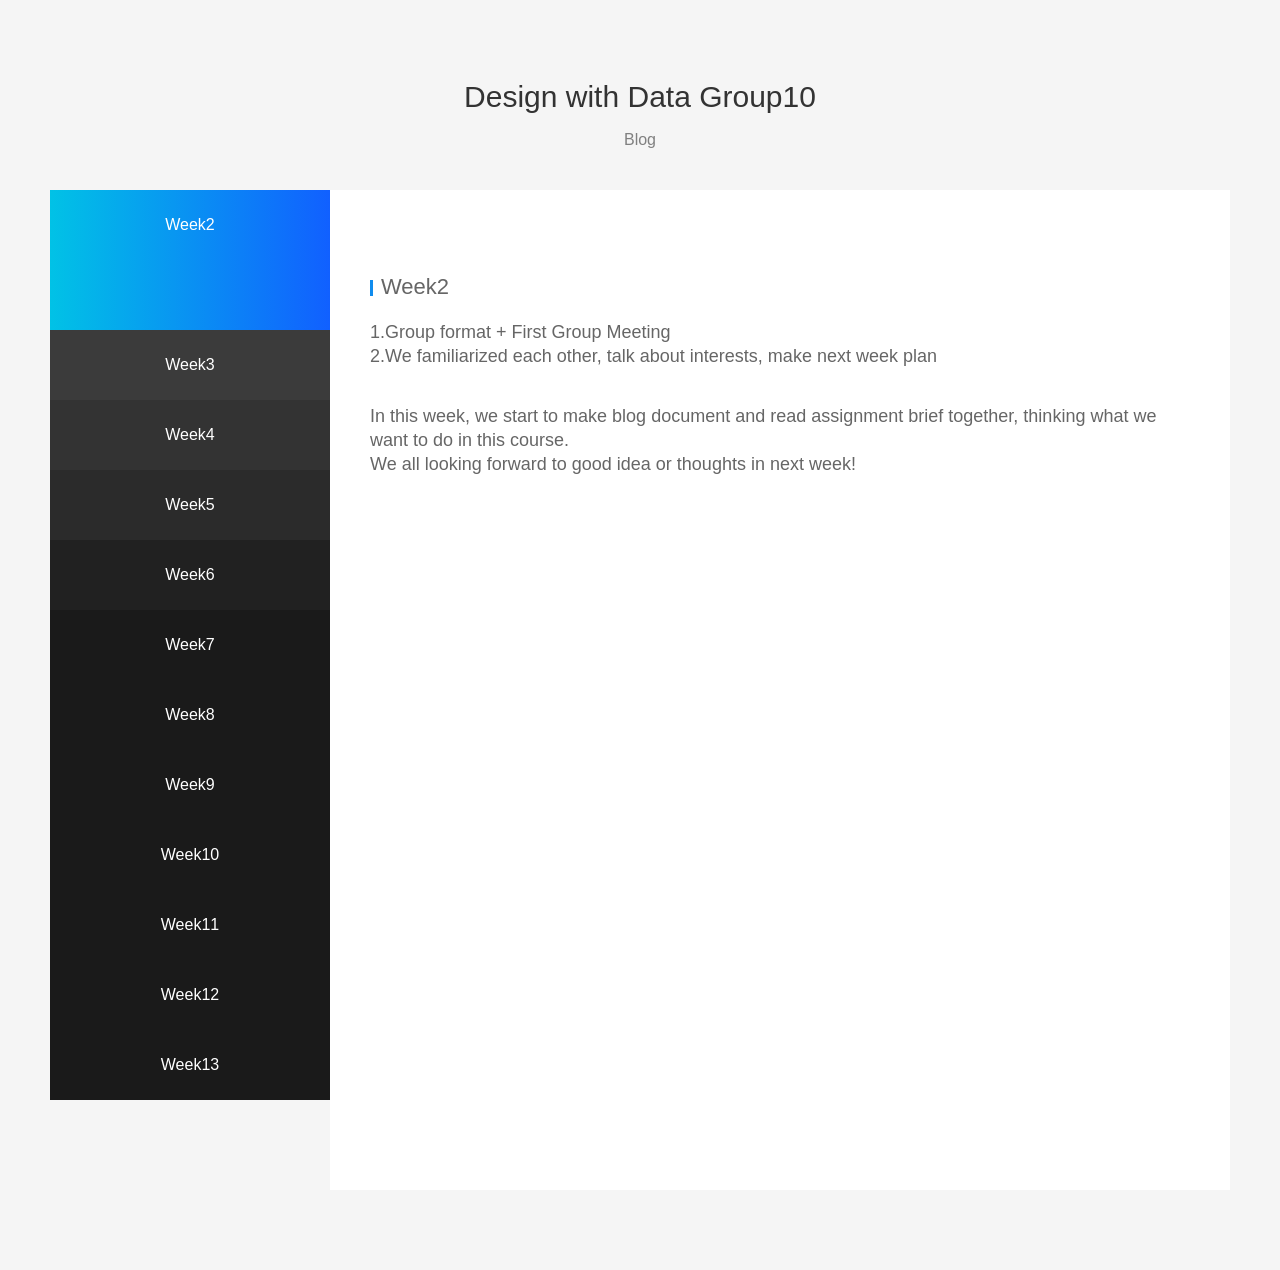
<file: index.html>
<!DOCTYPE html>
<html lang="en">
    <head>
        <meta charset="UTF-8">
        <title>overview</title>
        <link href="css/style.css" rel="stylesheet" type="text/css"/>
        <script type="text/javascript" src="js/jquery.js"></script>
        <script type="text/javascript" src="js/jquery.SuperSlide.2.1.1.js"></script>
    </head>
    <body>

        <div class="module-banner">
            <div class="module-banner-box">
                <h3 class="module-banner-head">
                    <em>Design with Data Group10</em>
                    <span>Blog</span>
                </h3>
                <div class="module-banner-tab clearfix">
                    <div class="module-banner-tab-list hd">
                        <ul class="module-tab-nav">
                            <li class="on">
                                
                                <p>Week2</p>
                            </li>
                            <li>
                                <i class="icon icon-warehouse02"></i>
                                <p>Week3</p>
                            </li>
                            <li>
                                <i class="icon icon-warehouse03"></i>
                                <p>Week4</p>
                            </li>
                            <li>
                                <i class="icon icon-warehouse04"></i>
                                <p>Week5</p>
                            </li>
                            <li>
                                <i class="icon icon-warehouse05"></i>
                                <p>Week6</p>
                            </li>
                            <li>
                                <i class="icon icon-warehouse06"></i>
                                <p>Week7</p>
                            </li>
                            <li>
                                <i class="icon icon-warehouse06"></i>
                                <p>Week8</p>
                            </li>
                            <li>
                                <i class="icon icon-warehouse06"></i>
                                <p>Week9</p>
                            </li>
                            <li>
                                <i class="icon icon-warehouse06"></i>
                                <p>Week10</p>
                            </li>
                            <li>
                                <i class="icon icon-warehouse06"></i>
                                <p>Week11</p>
                            </li>
                            <li>
                                <i class="icon icon-warehouse06"></i>
                                <p>Week12</p>
                            </li>
                            <li>
                                <i class="icon icon-warehouse06"></i>
                                <p>Week13</p>
                            </li>
                        </ul>
                    </div>
                    <div class="module-banner-tab-list-box bd">
                        <ul class="module-tab-box-ma">
                            <li>
                                <div class="module-tab-title">
                                    <h4>Week2</h4>
                                    <p>1.Group format + First Group Meeting</p>
                                    <p>2.We familiarized each other, talk about interests, make next week plan</p>
                                    <br/><br/>
                                    <p>In this week, we start to make blog document and read assignment brief together, thinking what we want to do in this course.</p>
                                    <p>We all looking forward to good idea or thoughts in next week!</p>

                                </div>
                                
                            </li>
                        </ul>
                        <ul class="module-tab-box-ma">
                            <li>
                                <div class="module-tab-title">
                                    <h4>Week3</h4>
                                    <p>1.Data walk to the National Museum of Scotland</p>
                                    <p>Our Theme: Interactive exhibits in National Museum of Scotland</p>
                                    <img src="images/1.jpg" style: width="500px" height="300px">
                                    <img src="images/2.jpg" style: width="200px" height="300px">
                                    <br/> <br/>
                                    <p>2.Group meeting - discussion of the theme. decided to look at AI?  (brainstorm ideas)
                                        brainstorm：
                                    </p><br/>
                                    <p>(1) Citizenship Awareness<br/>
                                        -Climate Change<br/>
                                        -Planting<br/>
                                        -City Noise<br/>
                                        -Smell Visualization<br/><br/>
                                        (2) AI and Data<br/>
                                        -Waste data and How to renew it<br/>
                                        -How your privacy been released<br/>
                                        -How valuable is your data<br/>
                                        </p><br/>
                                    <p>To do: look at literature&project examples individually (about AI, or other things) <br/>Generate ideas(homework) 
                                        next week plan: share findings & get to triangle
                                        </p>
                                </div>
                                   
                                
                                
                            </li>
                        </ul>
                        <ul class="module-tab-box-ma">
                            <li>
                                <div class="module-tab-title">
                                    <h4>Week4</h4>
                                    <p>1.Literature Review and Research</p><br/>
                                    <a href='https://docs.google.com/document/d/1dkWijEL047xPPYuvxv9kDH21YBPJujb-xxnGpgE8dh8/edit?usp=sharing'; style: color='green'>References List</a>
                                    
                                    <br/> <br/>
                                    <p>2.Future World workshop(slides, photos) + peer review</p><br/>
                                    <img src="images/3.jpg" style: width="500px" height="300px">
                                    <img src="images/4.jpg" style: width="200px" height="300px">
                                    <br/> <br/>
                                    <a href='https://docs.google.com/document/d/1EQ7XuUVa_eWntYcc3vX3qBt4CFA-W1M5wowEV2zgyr0/edit'>Feedback from other group</a><br/><br/>
                                    <p>3. Group Meeting- exchange literature findings / determine triangle & theme / get first edition plan<br/>
                                        <p>First corner of our Triangle: Citizenship Science<br/>
                                            Second corner of our Triangle: AI and data<br/>
                                            We have to do further discussions about our third corner (Some alternative options: Social Media Platform/ privacy disclosure)
                                        </p><br/>
                                    <p>To do: look at what data we can use + find data source, look at related literature and write research part of the project plan<br/>
                                        Next week plan: think the user experience
                                        
                                        </p>
                                </div>
                                
                                
                            </li>
                        </ul>
                        <ul class="module-tab-box-ma">
                            <li>
                                <div class="module-tab-title">
                                    <h4>Week5</h4>
                                    <p>1.Got some feedback from Patrick&Brain</p><br/>
                                    <br/>
                                    <p>2.Decide the initial physical appearance of the project </p>
                                    
                                    <br/> <br/>
                                    <a href='https://docs.google.com/document/d/1EQ7XuUVa_eWntYcc3vX3qBt4CFA-W1M5wowEV2zgyr0/edit'>Feedback from other group</a><br/><br/><br/>
                                    <p>3. User experience + storyboard</p>
                                        <br/>
                                    <img src="images/17.jpg" style: width="500px" height="300px">
                                    <br/><br/>
                                    <p>To do: finish the project plan<br/>
                                            Next week plan: have a rest + think more about the physical side, what can we use for our project?
                                    </p>

                                        
                                </div>
                                
                               
                            </li>
                        </ul>
                        <ul class="module-tab-box-ma">
                            <li>
                                <div class="module-tab-title">
                                    <h4>Week6</h4>
                                    <p>1.Feedback of submission1(project plan) from Patrick</p><br/>
                                    <p>(1) We could find the researches from two opposite aspects<br/>
                                        - 'Most of the social media users are not well informed about...privacy risk'<br/>
                                        - How certain demographics are in fact well aware of how Facebook, Google, etc. use our data?<br/><br/>
                                        (2) Although the platform is fake, a real User Interface could be built to create a real environment which could encourage users input as normal<br/><br/>
                                        (3) How to collect data? What is the data we are working with?
                                        - A dummy set could be used
                                        - The lack of transparency while obtaining data could be used as part of the user narrative
                                        </p>
                                        <br/><br/><br/>
                                    <p>To do: revise project plan / poster design / look at technique part + find data(corpus) + python build
                                        <br/>
                                       Next week plan: Design prototype
                                    </p>
                                </div>
                                
                            </li>
                        </ul>

                        <ul class="module-tab-box-ma">
                            <li>
                                <div class="module-tab-title">
                                    <h4>Week7</h4>
                                    <p>1. Cardboard prototype + feedback</p><br/>
                                    <img src="images/5.jpg" style: width="400px" height="200px">
                                    <br/><br/>
                                    <p>2. Feedback from Patrick about Morse Code </p><br/>
                                    <p>- Morse Code is a good idea but we need to consider how to combine it into our main idea.<br/>
                                       - Should consider how to deliver your main idea to the participants.
                                        </p>
                                    <br/> <br/>
                                    <p>3. Come out the physical design(the rotating workstation)</p>
                                        <br/><br/>
                                    <p>4. Made a webpage connect with python with flask</p><br/>
                                    <img src="images/6.jpg" style: width="600px" height="200px">
                                    <p>To do: Set printers / rethinking the concept especially how can we do more with morse code<br/>
                                       Next week plan: Design interface/prepare demo
                                    </p>
                                </div>
                            </li>
                        </ul>

                        <ul class="module-tab-box-ma">
                            <li>
                                <div class="module-tab-title">
                                    <h4>Week8</h4>
                                    <p>1. Feedback from Patrick about Morse Code</p>
                                    <br/><br/>
                                    <p>2. Made a morse code key and connect with computer by Arduino </p><br/>
                                    <img src="images/7.jpg" style: width="600px" height="200px">
                                    <br/> <br/>
                                    <p>3. Made printer work</p>
                                    <br/><br/>
                                    <p>4. Iterating our framework</p><br/><br/>
                                    <div style= "text-align:center;">
                                       <img src="images/8.jpg" style: width="300px" height="150px">
                                       <img src="images/9.jpg" style: width="300px" height="150px">
                                    </div>  
                                    <br/><br/>
                                    <p>To do: Design task card / Prepare demo<br/>
                                       Next week plan: Demo presentation
                                    </p>
                                </div>
                                
                            </li>
                        </ul>

                        <ul class="module-tab-box-ma">
                            <li>
                                <div class="module-tab-title">
                                    <h4>Week9</h4>
                                    <p>1. Physical design - technical consultation with two senior engineers </p>
                                    <br/>
                                    <div style= "text-align:center;">
                                      <img src="images/10.jpg" style: width="600px" height="350px">
                                    </div>
                                    <br/><br/>
                                    <p>2. Some modification for our framework </p><br/>
                                    <div style= "text-align:center;">
                                       <img src="images/11.jpg" style: width="100px" height="200px">
                                       <img src="images/12.jpg" style: width="100px" height="200px">
                                    </div>
                                    <br/> <br/>
                                    
                                    <p>To do: Improve our design/ research about new idea<br/>
                                       Next week plan: Improve design and get some feedback
                                    </p>
                                </div>
                                
                            </li>
                        </ul>

                        <ul class="module-tab-box-ma">
                            <li>
                                <div class="module-tab-title">
                                    <h4>Week10</h4>
                                    <p>1. Discuss how to continue our work </p>
                                    <br/><br/>
                                    <p>2. Prepare slides for the tutorial </p><br/>
                                    <a href='https://docs.google.com/presentation/d/1SxKsnfTbfMUlgIupf-dpLBcn0027WEWVZMnKIR5386A/edit?usp=sharing'>Slides</a>
                                    <br/> <br/>
                                    <p>3. Online tutorial with Patrick </p><br/>
                                    
                                    <p>To do: Revise concept -  what is the main idea of the project, what morse code does<br/>
                                       Next week plan: Tutorial and feedback
                                    </p>
                                </div>
                                
                            </li>
                        </ul>

                        <ul class="module-tab-box-ma">
                            <li>
                                <div class="module-tab-title">
                                    <h4>Week11</h4>
                                    <p>1. Online tutorial with Patrick </p>
                                    <br/><br/>
                                    <p>2. Clarify the idea - three identities </p><br/>
                                    <img src="images/13.jpg" style: width="600px" height="400px">
                                    <br/> <br/>
                                    <p>3. Direct message(how companies deal with social media data) + Indirect message(experience data flow) </p>
                                    <br/>
                                    <p>To do: design the experience for each scenario / change the experience order / revise slides / think about how to show the project<br/>
                                       Next week plan: Improve the project and complete research
                                    </p>
                                </div>
                                
                            </li>
                        </ul>

                        <ul class="module-tab-box-ma">
                            <li>
                                <div class="module-tab-title">
                                    <h4>Week12</h4>
                                    <p>1. Online tutorial with Patrick </p>
                                    <br/><br/>
                                    <p>2. Discuss the submission elements </p><br/>
                                    <br/> <br/>
                                    <p>3. Design scenario and task card </p><br/>
                                    <img src="images/15.jpg" style: width="600px" height="200px">
                                    <br/> <br/>
                                    <p>To do: Change the experience order / revise slides / think about how to show the project<br/><br/>
                                       Next week plan: Improve the project and complete research
                                    </p>
                                </div>
                                
                            </li>
                        </ul>

                        <ul class="module-tab-box-ma">
                            <li>
                                <div class="module-tab-title">
                                    <h4>Week13</h4>
                                    <p>1. Build 3D model of the exhibition </p><br/>
                                    <img src="images/14.png" style: width="400px" height="300px">
                                    <br/><br/>
                                    <p>2. Document current process </p>
                                    
                                    <br/> <br/>
                                    <p>3. Finish our website </p><br/>
                                    <img src="images/16.jpg" style: width="600px" height="300px">
                                    <br/><br/>
                                    <p>To do: Make video to record our project/ perfect our slides/ push our blog on website/ finish report together
                                        
                                    </p>
                                </div>
                                
                            </li>
                        </ul>



                    </div>
                </div>
            </div>
        </div>
		
        <script type="text/javascript">
            jQuery(".module-banner-tab").slide({trigger:"click",delayTime:1000});
        </script>
        
        
		
        
    </body>
    
</html>
</file>
<file: css/style.css>
/* 公共样式表css */
html,body {
    color: #333;
    margin: 0;
    height: 100%;
    font-family: "Myriad Set Pro","Helvetica Neue",Helvetica,Arial,Verdana,sans-serif;
    -webkit-font-smoothing: antialiased;
    -moz-osx-font-smoothing: grayscale;
    font-weight: normal;
}

* {
    -webkit-box-sizing: border-box;
    -moz-box-sizing: border-box;
    box-sizing: border-box;
}

a {
    text-decoration: none;
    color: #000;
}

img {
    border: 0;
}

body {
    background: #fff;
    color: #666;
}

html, body, div, dl, dt, dd, ol, ul, li, h1, h2, h3, h4, h5, h6, p, blockquote, pre, button, fieldset, form, input, legend, textarea, th, td {
    margin: 0;
    padding: 0;
}

a {
    text-decoration: none;
    color: #08acee;
}

button {
    outline: 0;
}

img {
    border: 0;
}

button,input,optgroup,select,textarea {
    margin: 0;
    font: inherit;
    color: inherit;
    outline: none;
}

li {
    list-style: none;
}

a {
    color: #666;
}

a:hover {
    color: #eee;
}

.clearfix::after {
    clear: both;
    content: ".";
    display: block;
    height: 0;
    visibility: hidden;
}

.clearfix {
}

/* 必要布局样式css */
.module-banner {
    background: #f5f5f5;
    padding: 80px 0;
}

.module-banner-box {
    width: 1180px;
    margin: 0 auto;
    position: relative;
}

.module-banner-head {
    font-weight: normal;
    text-align: center;
    margin-bottom: 40px;
    color: #333;
}

.module-banner-head em {
    display: block;
    margin-bottom: 14px;
    font-style: normal;
    font-size: 30px;
}

.module-banner-head span {
    font-size: 16px;
    opacity: .6;
}

.module-banner-tab-list {
    float: left;
    width: 280px;
}

.module-banner-tab-list .module-tab-nav li:nth-child(1) {
    background: #454545;
}

.module-banner-tab-list .module-tab-nav li:nth-child(2) {
    background: #3b3b3b;
}

.module-banner-tab-list .module-tab-nav li:nth-child(3) {
    background: #333333;
}

.module-banner-tab-list .module-tab-nav li:nth-child(4) {
    background: #2b2b2b;
}

.module-banner-tab-list .module-tab-nav li:nth-child(5) {
    background: #212121;
}

.module-banner-tab-list .module-tab-nav li:nth-child(6) {
    background: #1a1a1a;
}
.module-banner-tab-list .module-tab-nav li:nth-child(7) {
    background: #1a1a1a;
}
.module-banner-tab-list .module-tab-nav li:nth-child(8) {
    background: #1a1a1a;
}
.module-banner-tab-list .module-tab-nav li:nth-child(9) {
    background: #1a1a1a;
}
.module-banner-tab-list .module-tab-nav li:nth-child(10) {
    background: #1a1a1a;
}
.module-banner-tab-list .module-tab-nav li:nth-child(11) {
    background: #1a1a1a;
}
.module-banner-tab-list .module-tab-nav li:nth-child(12) {
    background: #1a1a1a;
}

.module-banner-tab-list ul li {
    color: #fff;
    width: 280px;
    height: 70px;
    cursor: pointer;
    text-align: center;
    position: relative;
    -webkit-transition: all 0.2s linear;
    -moz-transition: all 0.2s linear;
    -ms-transition: all 0.2s linear;
    -o-transition: all 0.2s linear;
    transition: all 0.2s linear;
}

.module-banner-tab-list ul li p {
    margin: 0;
    line-height: 70px;
}

.module-banner-tab-list ul li i {
    width: 40px;
    height: 70px;
    display: none;
}

.module-banner-tab .module-banner-tab-list .module-tab-nav .on {
    opacity: 1;
    height: 140px;
    background-image: -webkit-linear-gradient(left, #01c2e6 0%, #1160ff 100%);
    background-image: -moz-linear-gradient(left, #01c2e6 0%, #1160ff 100%);
    background-image: -moz-linear-gradient(to right, #01c2e6 0%, #1160ff 100%);
    background-image: -o-linear-gradient(to right, #01c2e6 0%, #1160ff 100%);
    background-image: linear-gradient(to right, #01c2e6 0%, #1160ff 100%);
    background-repeat: repeat;
}

.module-banner-tab .module-banner-tab-list .module-tab-nav .on .icon {
    display: inline-block;
}

.module-banner-tab .module-banner-tab-list .module-tab-nav li:hover {
    background-image: -webkit-linear-gradient(left, rgba(1, 194, 230, 0.4) 0%, rgba(17, 96, 255, 0.4) 100%);
    background-image: -moz-linear-gradient(left, rgba(1, 194, 230, 0.4) 0%, rgba(17, 96, 255, 0.4) 100%);
    background-image: -moz-linear-gradient(to right, rgba(1, 194, 230, 0.4) 0%, rgba(17, 96, 255, 0.4) 100%);
    background-image: -o-linear-gradient(to right, rgba(1, 194, 230, 0.4) 0%, rgba(17, 96, 255, 0.4) 100%);
    background-image: linear-gradient(to right, rgba(1, 194, 230, 0.4) 0%, rgba(17, 96, 255, 0.4) 100%);
    background-repeat: repeat;
}

.module-banner-tab .module-banner-tab-list .module-tab-nav .on:hover {
    opacity: 1;
    height: 140px;
    background-image: -webkit-linear-gradient(left, #01c2e6 0%, #1160ff 100%);
    background-image: -moz-linear-gradient(left, #01c2e6 0%, #1160ff 100%);
    background-image: -moz-linear-gradient(to right, #01c2e6 0%, #1160ff 100%);
    background-image: -o-linear-gradient(to right, #01c2e6 0%, #1160ff 100%);
    background-image: linear-gradient(to right, #01c2e6 0%, #1160ff 100%);
    background-repeat: repeat;
}



.module-banner-tab-list-box {
    float: right;
    width: 900px;
    height: 1000px;
    background: #fff;
    padding: 40px;
    overflow: hidden;
    position: relative;
}

.module-tab-box-ma {
    width: 820px;
    opacity: 1;
    z-index: 1;
    -webkit-transition: opacity 0.5s;
    -moz-transition: opacity 0.5s;
    -ms-transition: opacity 0.5s;
    -o-transition: opacity 0.5s;
    transition: opacity 0.5s;
    position: absolute;
}

.module-tab-title h4 {
    margin: 0 0 20px 0;
    font-size: 22px;
    font-weight: normal;
    position: relative;
}

.module-tab-title h4:before {
    content: " ";
    display: inline-block;
    width: 3px;
    height: 16px;
    background: #108cee;
    margin-top: 50px;
    margin-bottom: -2px;
    margin-right: 8px;
}

.module-tab-title p {
    color: #666;
    font-size: 18px;
    line-height: 24px;
}

.module-tab-text {
    margin: 20px 0;
}

.module-tab-text h4 {
    margin: 0 0 20px 0;
    font-size: 16px;
    font-weight: normal;
    position: relative;
}

.module-tab-text h4:before {
    content: " ";
    display: inline-block;
    width: 3px;
    height: 16px;
    background: #108cee;
    margin-bottom: -2px;
    margin-right: 8px;
}

.module-tab-text ul li {
    width: 33%;
    float: left;
    font-size: 14px;
    line-height: 38px;
    cursor: pointer;
    color: #a2a2a2;
    border: 1px solid #f4f4f4;
    -webkit-transition: all 0.3s;
    -moz-transition: all 0.3s;
    -ms-transition: all 0.3s;
    -o-transition: all 0.3s;
    transition: all 0.3s;
}

.icon {
    width: 16px;
    height: 16px;
    display: inline-block;
    vertical-align: middle;
    margin-right: 10px;
    margin-left: 10px;
}

.icon-bdm {
    background: url(../images/icon-item008-1.svg) no-repeat center;
    background-size: cover;
}

.module-tab-text ul li:hover a {
    color: #08acee;
}

.module-tab-link {
    position: relative;
}

.module-tab-link:after {
    content: '';
    width: 8px;
    height: 8px;
    float: right;
    margin: 15px 20px 0 0;
    transform: rotate(45deg);
    border-top: 1px solid currentColor;
    border-right: 1px solid currentColor;
}

.module-tab-text ul .module-tab-link:hover:after {
    border-color: #108cee
}

.module-tab-text .module-tab-link+.module-tab-link {
    width: calc(33% - 20px);
    margin-left: 20px;
}

.icon-bds {
    background: url(../images/icon-item009-1.svg) no-repeat center;
    background-size: cover;
}

.icon-bdx {
    background: url(../images/icon-item010-1.svg) no-repeat center;
    background-size: cover;
}

.module-tab-more a {
    cursor: pointer;
    color: #fff;
    font-size: 14px;
    background: #108cee;
    text-align: center;
    width: 160px;
    display: inline-block;
    line-height: 40px;
    margin-top: 20px;
    text-decoration: none;
    -webkit-transition: all 0.3s;
    -moz-transition: all 0.3s;
    -ms-transition: all 0.3s;
    -o-transition: all 0.3s;
    transition: all 0.3s;
}

.module-tab-more a:hover {
    background: #41a6f7
}

.module-tab-case li {
    float: left;
    margin-right: 20px;
}

.module-tab-case li i {
    width: 60px;
    height: 60px;
    border: 1px solid #f0f0f0;
    border-radius: 12px;
    display: inline-block;
}

.icon-case01 {
     background: url(../images/case001.png) no-repeat center;
     background-size: contain;
 }

.icon-case02 {
    background: url(../images/case002.png) no-repeat center;
    background-size: contain;
}

.icon-case03 {
    background: url(../images/case003.png) no-repeat center;
    background-size: contain;
}

.icon-case04 {
    background: url(../images/case004.png) no-repeat center;
    background-size: contain;
}

.icon-case05 {
    background: url(../images/case005.png) no-repeat center;
    background-size: contain;
}

.icon-case06 {
    background: url(../images/case006.png) no-repeat center;
    background-size: contain;
}

.module-tab-case li span {
    color: #666;
    font-size: 12px;
    display: block;
    text-align: center;
    line-height: 24px;
}
</file>
<file: DWD Blog/css/style.css>
/* 公共样式表css */
html,body {
    color: #333;
    margin: 0;
    height: 100%;
    font-family: "Myriad Set Pro","Helvetica Neue",Helvetica,Arial,Verdana,sans-serif;
    -webkit-font-smoothing: antialiased;
    -moz-osx-font-smoothing: grayscale;
    font-weight: normal;
}

* {
    -webkit-box-sizing: border-box;
    -moz-box-sizing: border-box;
    box-sizing: border-box;
}

a {
    text-decoration: none;
    color: #000;
}

img {
    border: 0;
}

body {
    background: #fff;
    color: #666;
}

html, body, div, dl, dt, dd, ol, ul, li, h1, h2, h3, h4, h5, h6, p, blockquote, pre, button, fieldset, form, input, legend, textarea, th, td {
    margin: 0;
    padding: 0;
}

a {
    text-decoration: none;
    color: #08acee;
}

button {
    outline: 0;
}

img {
    border: 0;
}

button,input,optgroup,select,textarea {
    margin: 0;
    font: inherit;
    color: inherit;
    outline: none;
}

li {
    list-style: none;
}

a {
    color: #666;
}

a:hover {
    color: #eee;
}

.clearfix::after {
    clear: both;
    content: ".";
    display: block;
    height: 0;
    visibility: hidden;
}

.clearfix {
}

/* 必要布局样式css */
.module-banner {
    background: #f5f5f5;
    padding: 80px 0;
}

.module-banner-box {
    width: 1180px;
    margin: 0 auto;
    position: relative;
}

.module-banner-head {
    font-weight: normal;
    text-align: center;
    margin-bottom: 40px;
    color: #333;
}

.module-banner-head em {
    display: block;
    margin-bottom: 14px;
    font-style: normal;
    font-size: 30px;
}

.module-banner-head span {
    font-size: 16px;
    opacity: .6;
}

.module-banner-tab-list {
    float: left;
    width: 280px;
}

.module-banner-tab-list .module-tab-nav li:nth-child(1) {
    background: #454545;
}

.module-banner-tab-list .module-tab-nav li:nth-child(2) {
    background: #3b3b3b;
}

.module-banner-tab-list .module-tab-nav li:nth-child(3) {
    background: #333333;
}

.module-banner-tab-list .module-tab-nav li:nth-child(4) {
    background: #2b2b2b;
}

.module-banner-tab-list .module-tab-nav li:nth-child(5) {
    background: #212121;
}

.module-banner-tab-list .module-tab-nav li:nth-child(6) {
    background: #1a1a1a;
}
.module-banner-tab-list .module-tab-nav li:nth-child(7) {
    background: #1a1a1a;
}
.module-banner-tab-list .module-tab-nav li:nth-child(8) {
    background: #1a1a1a;
}
.module-banner-tab-list .module-tab-nav li:nth-child(9) {
    background: #1a1a1a;
}
.module-banner-tab-list .module-tab-nav li:nth-child(10) {
    background: #1a1a1a;
}
.module-banner-tab-list .module-tab-nav li:nth-child(11) {
    background: #1a1a1a;
}
.module-banner-tab-list .module-tab-nav li:nth-child(12) {
    background: #1a1a1a;
}

.module-banner-tab-list ul li {
    color: #fff;
    width: 280px;
    height: 70px;
    cursor: pointer;
    text-align: center;
    position: relative;
    -webkit-transition: all 0.2s linear;
    -moz-transition: all 0.2s linear;
    -ms-transition: all 0.2s linear;
    -o-transition: all 0.2s linear;
    transition: all 0.2s linear;
}

.module-banner-tab-list ul li p {
    margin: 0;
    line-height: 70px;
}

.module-banner-tab-list ul li i {
    width: 40px;
    height: 70px;
    display: none;
}

.module-banner-tab .module-banner-tab-list .module-tab-nav .on {
    opacity: 1;
    height: 140px;
    background-image: -webkit-linear-gradient(left, #01c2e6 0%, #1160ff 100%);
    background-image: -moz-linear-gradient(left, #01c2e6 0%, #1160ff 100%);
    background-image: -moz-linear-gradient(to right, #01c2e6 0%, #1160ff 100%);
    background-image: -o-linear-gradient(to right, #01c2e6 0%, #1160ff 100%);
    background-image: linear-gradient(to right, #01c2e6 0%, #1160ff 100%);
    background-repeat: repeat;
}

.module-banner-tab .module-banner-tab-list .module-tab-nav .on .icon {
    display: inline-block;
}

.module-banner-tab .module-banner-tab-list .module-tab-nav li:hover {
    background-image: -webkit-linear-gradient(left, rgba(1, 194, 230, 0.4) 0%, rgba(17, 96, 255, 0.4) 100%);
    background-image: -moz-linear-gradient(left, rgba(1, 194, 230, 0.4) 0%, rgba(17, 96, 255, 0.4) 100%);
    background-image: -moz-linear-gradient(to right, rgba(1, 194, 230, 0.4) 0%, rgba(17, 96, 255, 0.4) 100%);
    background-image: -o-linear-gradient(to right, rgba(1, 194, 230, 0.4) 0%, rgba(17, 96, 255, 0.4) 100%);
    background-image: linear-gradient(to right, rgba(1, 194, 230, 0.4) 0%, rgba(17, 96, 255, 0.4) 100%);
    background-repeat: repeat;
}

.module-banner-tab .module-banner-tab-list .module-tab-nav .on:hover {
    opacity: 1;
    height: 140px;
    background-image: -webkit-linear-gradient(left, #01c2e6 0%, #1160ff 100%);
    background-image: -moz-linear-gradient(left, #01c2e6 0%, #1160ff 100%);
    background-image: -moz-linear-gradient(to right, #01c2e6 0%, #1160ff 100%);
    background-image: -o-linear-gradient(to right, #01c2e6 0%, #1160ff 100%);
    background-image: linear-gradient(to right, #01c2e6 0%, #1160ff 100%);
    background-repeat: repeat;
}



.module-banner-tab-list-box {
    float: right;
    width: 900px;
    height: 1000px;
    background: #fff;
    padding: 40px;
    overflow: hidden;
    position: relative;
}

.module-tab-box-ma {
    width: 820px;
    opacity: 1;
    z-index: 1;
    -webkit-transition: opacity 0.5s;
    -moz-transition: opacity 0.5s;
    -ms-transition: opacity 0.5s;
    -o-transition: opacity 0.5s;
    transition: opacity 0.5s;
    position: absolute;
}

.module-tab-title h4 {
    margin: 0 0 20px 0;
    font-size: 22px;
    font-weight: normal;
    position: relative;
}

.module-tab-title h4:before {
    content: " ";
    display: inline-block;
    width: 3px;
    height: 16px;
    background: #108cee;
    margin-top: 50px;
    margin-bottom: -2px;
    margin-right: 8px;
}

.module-tab-title p {
    color: #666;
    font-size: 18px;
    line-height: 24px;
}

.module-tab-text {
    margin: 20px 0;
}

.module-tab-text h4 {
    margin: 0 0 20px 0;
    font-size: 16px;
    font-weight: normal;
    position: relative;
}

.module-tab-text h4:before {
    content: " ";
    display: inline-block;
    width: 3px;
    height: 16px;
    background: #108cee;
    margin-bottom: -2px;
    margin-right: 8px;
}

.module-tab-text ul li {
    width: 33%;
    float: left;
    font-size: 14px;
    line-height: 38px;
    cursor: pointer;
    color: #a2a2a2;
    border: 1px solid #f4f4f4;
    -webkit-transition: all 0.3s;
    -moz-transition: all 0.3s;
    -ms-transition: all 0.3s;
    -o-transition: all 0.3s;
    transition: all 0.3s;
}

.icon {
    width: 16px;
    height: 16px;
    display: inline-block;
    vertical-align: middle;
    margin-right: 10px;
    margin-left: 10px;
}

.icon-bdm {
    background: url(../images/icon-item008-1.svg) no-repeat center;
    background-size: cover;
}

.module-tab-text ul li:hover a {
    color: #08acee;
}

.module-tab-link {
    position: relative;
}

.module-tab-link:after {
    content: '';
    width: 8px;
    height: 8px;
    float: right;
    margin: 15px 20px 0 0;
    transform: rotate(45deg);
    border-top: 1px solid currentColor;
    border-right: 1px solid currentColor;
}

.module-tab-text ul .module-tab-link:hover:after {
    border-color: #108cee
}

.module-tab-text .module-tab-link+.module-tab-link {
    width: calc(33% - 20px);
    margin-left: 20px;
}

.icon-bds {
    background: url(../images/icon-item009-1.svg) no-repeat center;
    background-size: cover;
}

.icon-bdx {
    background: url(../images/icon-item010-1.svg) no-repeat center;
    background-size: cover;
}

.module-tab-more a {
    cursor: pointer;
    color: #fff;
    font-size: 14px;
    background: #108cee;
    text-align: center;
    width: 160px;
    display: inline-block;
    line-height: 40px;
    margin-top: 20px;
    text-decoration: none;
    -webkit-transition: all 0.3s;
    -moz-transition: all 0.3s;
    -ms-transition: all 0.3s;
    -o-transition: all 0.3s;
    transition: all 0.3s;
}

.module-tab-more a:hover {
    background: #41a6f7
}

.module-tab-case li {
    float: left;
    margin-right: 20px;
}

.module-tab-case li i {
    width: 60px;
    height: 60px;
    border: 1px solid #f0f0f0;
    border-radius: 12px;
    display: inline-block;
}

.icon-case01 {
     background: url(../images/case001.png) no-repeat center;
     background-size: contain;
 }

.icon-case02 {
    background: url(../images/case002.png) no-repeat center;
    background-size: contain;
}

.icon-case03 {
    background: url(../images/case003.png) no-repeat center;
    background-size: contain;
}

.icon-case04 {
    background: url(../images/case004.png) no-repeat center;
    background-size: contain;
}

.icon-case05 {
    background: url(../images/case005.png) no-repeat center;
    background-size: contain;
}

.icon-case06 {
    background: url(../images/case006.png) no-repeat center;
    background-size: contain;
}

.module-tab-case li span {
    color: #666;
    font-size: 12px;
    display: block;
    text-align: center;
    line-height: 24px;
}
</file>
